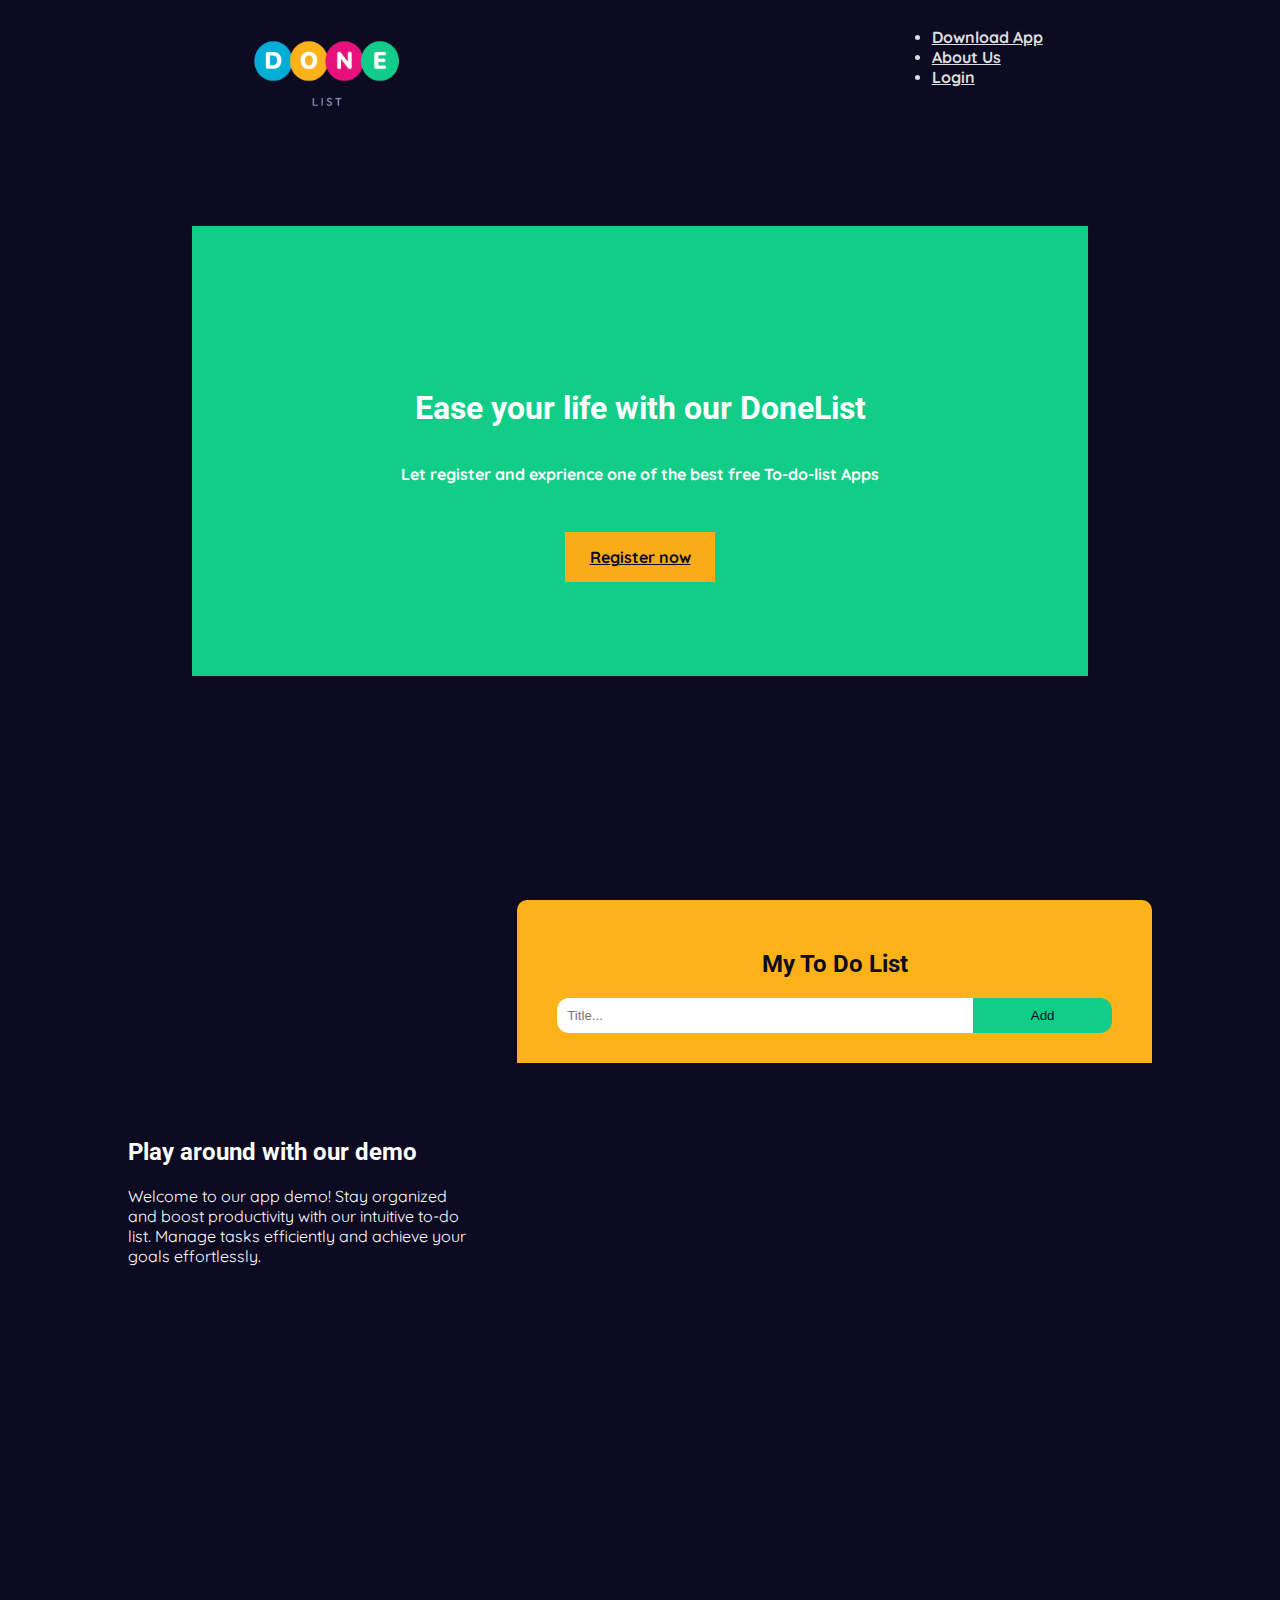
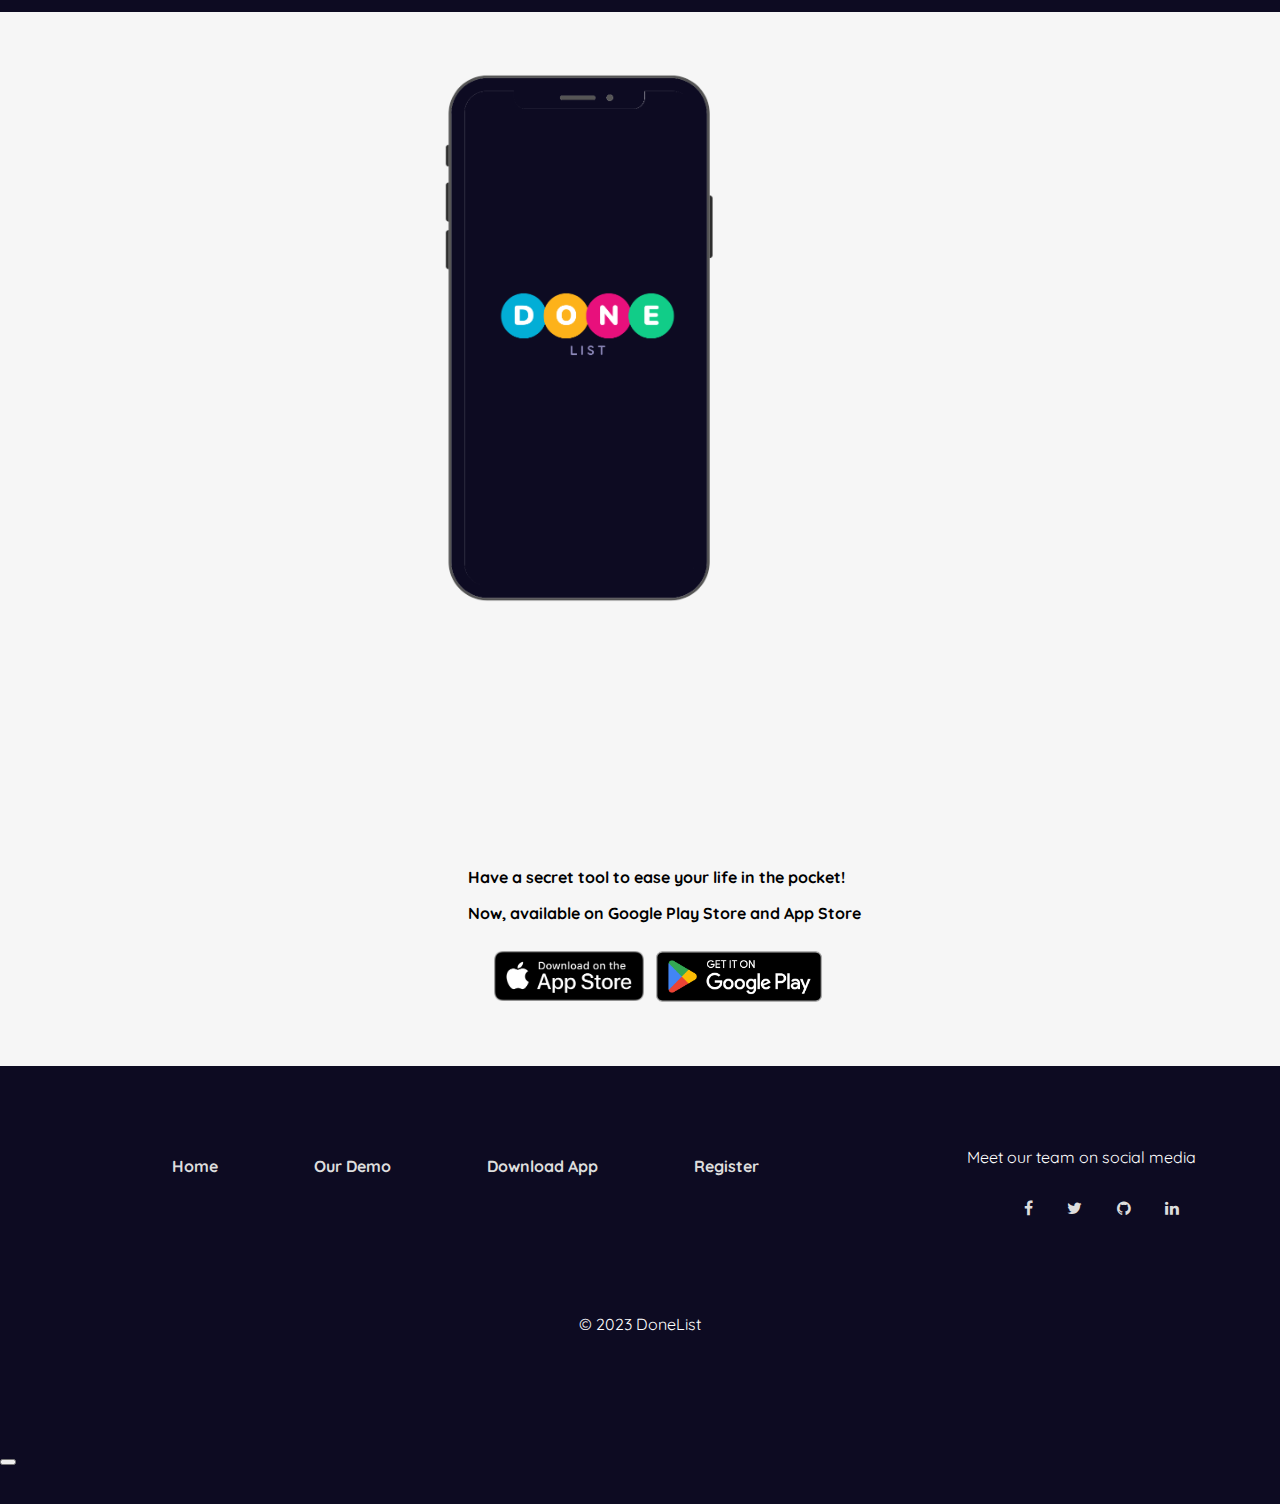
<file: index.html>
<!DOCTYPE html>
<html lang="en">
  <head>
    <meta charset="UTF-8" />
    <meta name="viewport" content="width=device-width, initial-scale=1.0" />
    <title>Document</title>
    <link
      href="https://cdn.jsdelivr.net/npm/bootstrap@5.3.1/dist/css/bootstrap.min.css"
      rel="stylesheet"
      integrity="sha384-4bw+/aepP/YC94hEpVNVgiZdgIC5+VKNBQNGCHeKRQN+PtmoHDEXuppvnDJzQIu9"
      crossorigin="anonymous"
    />
    <link
      rel="stylesheet"
      href="https://cdn.jsdelivr.net/npm/bootstrap-icons@1.10.5/font/bootstrap-icons.css"
    />
    <link rel="preconnect" href="https://fonts.googleapis.com" />
    <link rel="preconnect" href="https://fonts.gstatic.com" crossorigin />
    <link
      href="https://fonts.googleapis.com/css2?family=Quicksand:wght@300;700&family=Roboto:ital,wght@0,100;0,400;0,700;1,500&display=swap"
      rel="stylesheet"
    />
    <link
      rel="stylesheet"
      href="https://cdnjs.cloudflare.com/ajax/libs/font-awesome/4.7.0/css/font-awesome.min.css"
    />
    <link rel="stylesheet" href="style.css" />
  </head>
  <body>
    <header>
      <nav>
        <div class="logo-img">
          <a href="index.html"
            ><img
              src="images/small Logo.webp"
              alt="DoneList Logo"
              width="180px"
              height="80px"
          /></a>
        </div>
        <ul class="nav justify-content-end">
          <li class="nav-item">
            <a class="nav-link active" aria-current="page" href="#iphone-text"
              >Download App</a
            >
          </li>
          <li class="nav-item">
            <a class="nav-link" href="#">About Us</a>
          </li>
          <li class="nav-item">
            <a class="nav-link" class="btn" href="login.html">Login</a>
          </li>
        </ul>
      </nav>
    </header>
    <main>
      <div id="first-page">
        <div id="first-container">
          <h1>Ease your life with our DoneList</h1>
          <p>Let register and exprience one of the best free To-do-list Apps</p>
          <a href="#" class="btn">Register now</a>
        </div>
      </div>
      <div id="second-page">
        <div id="demo-text">
          <h2>Play around with our demo</h2>
          <p>
            Welcome to our app demo! Stay organized and boost productivity with
            our intuitive to-do list. Manage tasks efficiently and achieve your
            goals effortlessly.
          </p>
        </div>
        <div class="todo_wrapper">
          <form id="myDIV" class="header">
            <h2>My To Do List</h2>
            <input type="text" id="myInput" placeholder="Title..." />
            <!-- <input type="submit" hidden /> -->
            <button class="addBtn">Add</button>
          </form>

          <ul id="myUL"></ul>
        </div>
      </div>
      <div class="third-page">
        <div class="row">
          <div class="col-md-5" id="iphone-mockup">
            <img
              src="images/iphone-mockup-white.png"
              alt="iphone mockup for DoneList"
              width="320px"
              height="650px"
            />
          </div>
          <div class="col-md-7" id="mockup-text">
            <div id="iphone-text">
              <p>Have a secret tool to ease your life in the pocket!</p>
              <p>Now, available on Google Play Store and App Store</p>
            </div>
            <div id="btn-iphone">
              <img
                src="images/appstore.webp"
                alt="app store"
                width="150px"
                height="50px"
              />
              <img
                src="images/google_play.webp"
                alt="play store"
                width="190px"
                height="75px"
              />
            </div>
          </div>
        </div>
      </div>
    </main>
    <footer>
      <div class="footer-container">
        <div class="footer-list">
          <div class="footer-nav">
            <ul>
              <li><a href="#">Home</a></li>
              <li><a href="#">Our Demo</a></li>
              <li><a href="#">Download App</a></li>
              <li><a href="#">Register</a></li>
            </ul>
          </div>
          <div class="footer-social">
            <p>Meet our team on social media</p>
            <ul>
              <li>
                <a href="#" class="fa fa-facebook"></a>
              </li>
              <li>
                <a href="#" class="fa fa-twitter"></a>
              </li>
              <li>
                <a href="#" class="fa fa-github"></a>
              </li>
              <li>
                <a href="#" class="fa fa-linkedin"></a>
              </li>
            </ul>
          </div>
        </div>
        <div class="copyright"><p>&copy 2023 DoneList</p></div>
      </div>
    </footer>
    <!-- Modal -->
    <div
      class="modal fade"
      id="myModal"
      tabindex="-1"
      aria-labelledby="exampleModalLabel"
      aria-hidden="true"
    >
      <div class="modal-dialog">
        <div class="modal-content">
          <div class="modal-header">
            <h1 class="modal-title fs-5 text-danger" id="exampleModalLabel">
              No text for note given!
            </h1>
            <button
              type="button"
              class="btn-close"
              data-bs-dismiss="modal"
              aria-label="Close"
            ></button>
          </div>
          <div class="modal-body">
            Please enter text for your note in the input field
          </div>
          <div class="modal-footer">
            If you entered text and this message pops up: you entered html or
            javascript codes<strong>dont do it!</strong>
          </div>
        </div>
      </div>
    </div>
    <script
      src="https://cdn.jsdelivr.net/npm/bootstrap@5.3.1/dist/js/bootstrap.bundle.min.js"
      integrity="sha384-HwwvtgBNo3bZJJLYd8oVXjrBZt8cqVSpeBNS5n7C8IVInixGAoxmnlMuBnhbgrkm"
      crossorigin="anonymous"
    ></script>
    <script src="index.js"></script>
  </body>
</html>
</file>
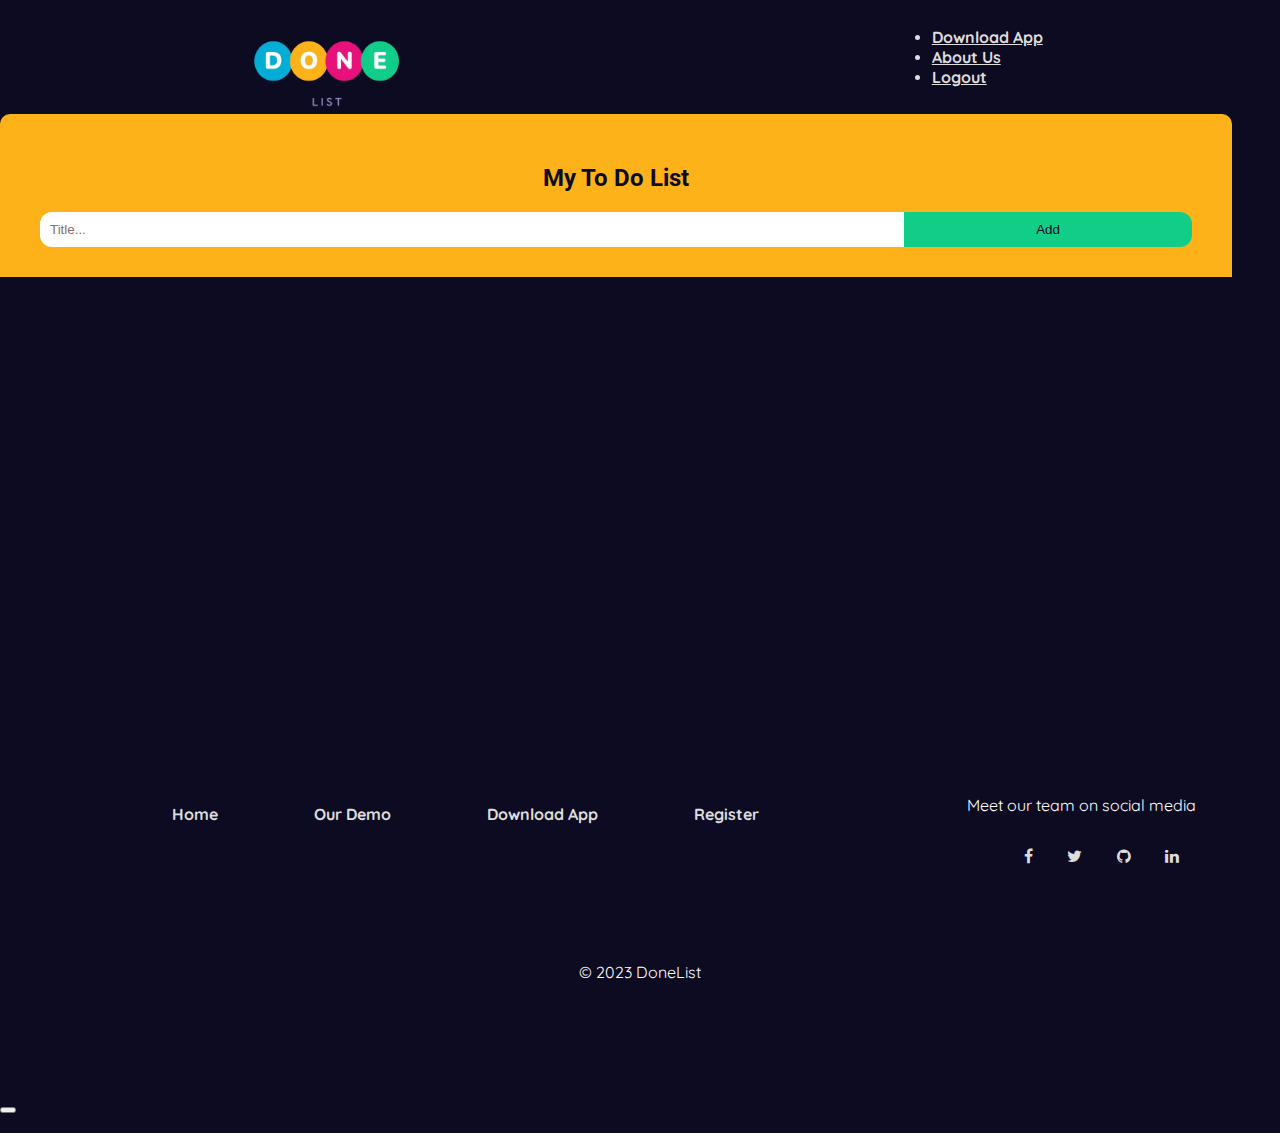
<file: logged_in.html>
<!DOCTYPE html>
<html lang="en">
  <head>
    <meta charset="UTF-8" />
    <meta name="viewport" content="width=device-width, initial-scale=1.0" />
    <title>Document</title>
    <link
      href="https://cdn.jsdelivr.net/npm/bootstrap@5.3.1/dist/css/bootstrap.min.css"
      rel="stylesheet"
      integrity="sha384-4bw+/aepP/YC94hEpVNVgiZdgIC5+VKNBQNGCHeKRQN+PtmoHDEXuppvnDJzQIu9"
      crossorigin="anonymous"
    />
    <link
      rel="stylesheet"
      href="https://cdn.jsdelivr.net/npm/bootstrap-icons@1.10.5/font/bootstrap-icons.css"
    />
    <link rel="preconnect" href="https://fonts.googleapis.com" />
    <link rel="preconnect" href="https://fonts.gstatic.com" crossorigin />
    <link
      href="https://fonts.googleapis.com/css2?family=Quicksand:wght@300;700&family=Roboto:ital,wght@0,100;0,400;0,700;1,500&display=swap"
      rel="stylesheet"
    />
    <link
      rel="stylesheet"
      href="https://cdnjs.cloudflare.com/ajax/libs/font-awesome/4.7.0/css/font-awesome.min.css"
    />
    <link rel="stylesheet" href="style.css" />
  </head>
  <body>
    <header>
      <nav>
        <div class="logo-img">
          <a href="#"
            ><img
              src="images/small Logo.webp"
              alt="DoneList Logo"
              width="180px"
              height="80px"
          /></a>
        </div>
        <ul class="nav justify-content-end">
          <li class="nav-item">
            <a class="nav-link active" aria-current="page" href="#iphone-text"
              >Download App</a
            >
          </li>
          <li class="nav-item">
            <a class="nav-link" href="#">About Us</a>
          </li>
          <li class="nav-item">
            <a class="nav-link" class="btn" href="login.html">Logout</a>
          </li>
        </ul>
      </nav>
    </header>
    <main>
      <div class="container">
        <div class="row">
          <div class="col">
            <div class="todo_wrapper">
              <form id="myDIV" class="header">
                <h2>My To Do List</h2>
                <input type="text" id="myInput" placeholder="Title..." />
                <!-- <input type="submit" hidden /> -->
                <button class="addBtn">Add</button>
              </form>
              <ul id="myUL"></ul>
            </div>
          </div>
        </div>
      </div>
    </main>
    <footer>
      <div class="footer-container">
        <div class="footer-list">
          <div class="footer-nav">
            <ul>
              <li><a href="#">Home</a></li>
              <li><a href="#">Our Demo</a></li>
              <li><a href="#">Download App</a></li>
              <li><a href="#">Register</a></li>
            </ul>
          </div>
          <div class="footer-social">
            <p>Meet our team on social media</p>
            <ul>
              <li>
                <a href="#" class="fa fa-facebook"></a>
              </li>
              <li>
                <a href="#" class="fa fa-twitter"></a>
              </li>
              <li>
                <a href="#" class="fa fa-github"></a>
              </li>
              <li>
                <a href="#" class="fa fa-linkedin"></a>
              </li>
            </ul>
          </div>
        </div>
        <div class="copyright"><p>&copy 2023 DoneList</p></div>
      </div>
    </footer>
    <!-- Modal -->
    <div
      class="modal fade"
      id="myModal"
      tabindex="-1"
      aria-labelledby="exampleModalLabel"
      aria-hidden="true"
    >
      <div class="modal-dialog">
        <div class="modal-content">
          <div class="modal-header">
            <h1 class="modal-title fs-5 text-danger" id="exampleModalLabel">
              No text for note given!
            </h1>
            <button
              type="button"
              class="btn-close"
              data-bs-dismiss="modal"
              aria-label="Close"
            ></button>
          </div>
          <div class="modal-body">
            Please enter text for your note in the input field
          </div>
          <div class="modal-footer"></div>
        </div>
      </div>
    </div>
    <script
      src="https://cdn.jsdelivr.net/npm/bootstrap@5.3.1/dist/js/bootstrap.bundle.min.js"
      integrity="sha384-HwwvtgBNo3bZJJLYd8oVXjrBZt8cqVSpeBNS5n7C8IVInixGAoxmnlMuBnhbgrkm"
      crossorigin="anonymous"
    ></script>
    <script src="logged_in.js"></script>
  </body>
</html>
</file>
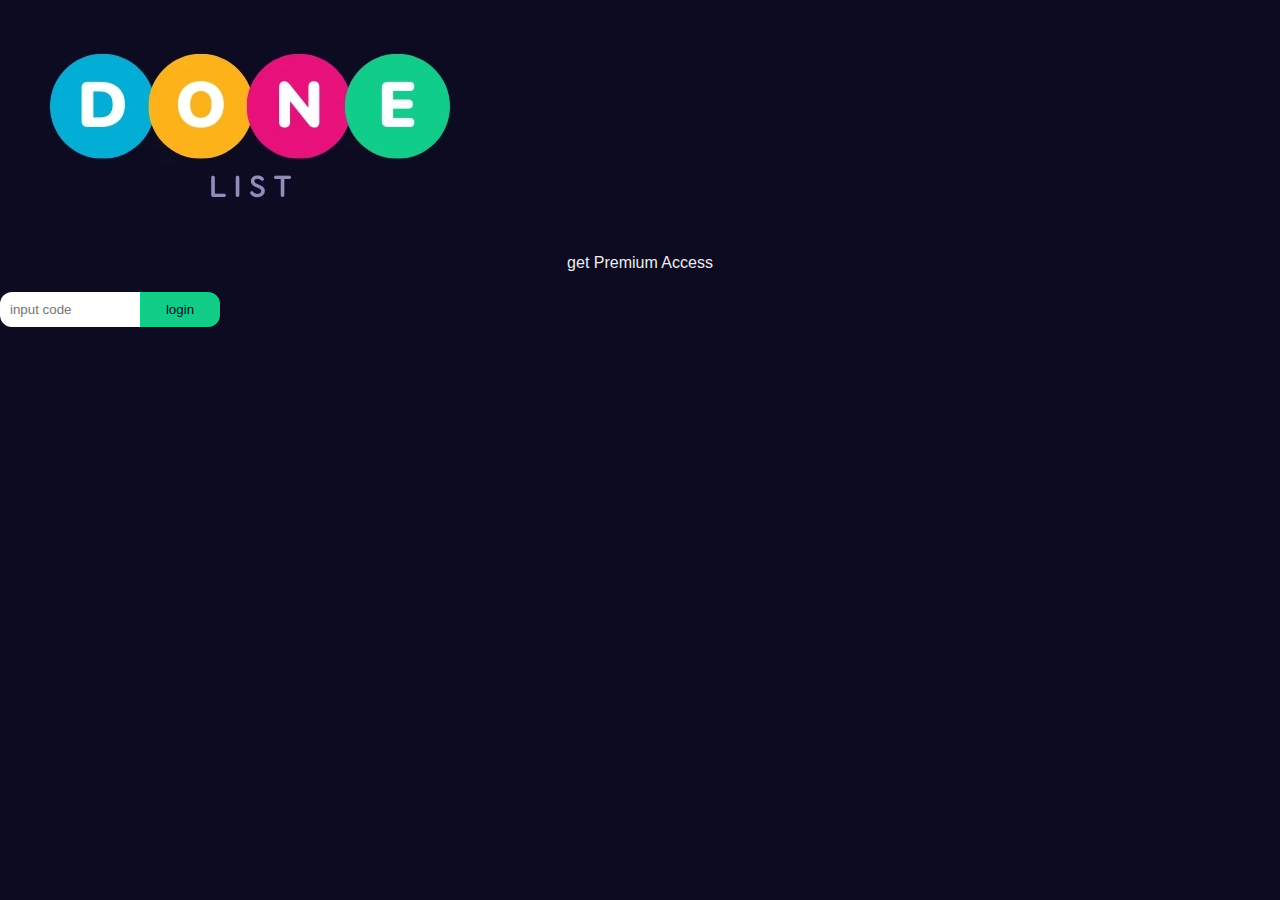
<file: login.html>
<!DOCTYPE html>
<html lang="en">
<head>
    <meta charset="UTF-8">
    <meta name="viewport" content="width=device-width, initial-scale=1.0">
    <link
      href="https://cdn.jsdelivr.net/npm/bootstrap@5.3.1/dist/css/bootstrap.min.css"
      rel="stylesheet"
      integrity="sha384-4bw+/aepP/YC94hEpVNVgiZdgIC5+VKNBQNGCHeKRQN+PtmoHDEXuppvnDJzQIu9"
      crossorigin="anonymous"
    />
    <link rel="stylesheet" href="login.css" />
    <title>Donelist-Login</title>
</head>
<body>
    
    <main>

        <div class="container">
            <div class="row">
                <div class="col text-center">
                    <a href="index.html">
                    <img src="images/DoneList.webp" alt="Donelist-Logo">
                    </a>
                </div>
                <div class="row login-row g-0">
                    <label class="premium">get Premium Access</label>
                        <div class="col d-flex justify-content-end login">
                            <input type="password" class="input-code" placeholder="input code" />
                        </div>
                        <div class="col">
                            <button class="login-btn" id="login-btn">login</button>
                    </div>
                </div>
            </div>
        </div>

    </main>
    <script src="login.js"></script>
</body>
</html>
</file>
<file: style.css>
/* Include the padding and border in an element's total width and height */
:root {
  /*  CSS Color Variables 
    * usage example: use "var(--dl-color1);" in a color css rule 
  */
  --dl-color1: #02aed6;
  --dl-color2: #fdb21a;
  --dl-color3: #e8107c;
  --dl-color4: #11cd88;
  --dl-color5: #0d0b22;
  --dl-colorEven: #eeeeee;
  --dl-colorOdd: #f9f9f9;
  --dl-colorHover: #dddddd;
  --dl-colorchkd: #888888;
  --dl-text-light: #ffffff; /* light textcolor */
  --dl-text-dark: var(--dl-color5); /* dark textcolor */
}

body {
  background-color: var(--dl-color5);
  font-family: "Quicksand", sans-serif;
  font-family: "Roboto", sans-serif;
  box-sizing: border-box;
  margin: 0;
  color: var(--dl-text-light);
  scroll-behavior: smooth;
}

* {
  box-sizing: border-box;
}

p {
  font-family: "Quicksand", sans-serif;
}
h1,
h2 {
  font-family: "Roboto", sans-serif;
  font-weight: bold;
}
a {
  font-family: "Quicksand", sans-serif;
}
/* Style navi & footer*/

nav {
  display: flex;
  justify-content: space-around;
  align-items: center;
}

.logo-img {
  padding-left: 0;
}

nav ul .nav-item {
  background-color: #0d0b22;
  color: var(--dl-colorHover);
}
nav ul .nav-item a {
  color: var(--dl-colorHover);
  font-weight: bold;
  font-family: "Quicksand", sans-serif;
}

main {
  width: 100%;
}
#first-page {
  padding: 7rem 0;
  height: 80%;

  display: flex;
  justify-content: center;
  align-items: center;
}
.logo-img {
  padding-top: 30px;
}
#first-container {
  display: flex;
  flex-direction: column;
  justify-content: center;
  align-items: center;
  width: 70%;
  height: 450px;
  background-color: #11cd88;
  padding-top: 3rem;
}
.btn {
  background-color: #faab18;
  color: var(--dl-color5);
  font-family: "Quicksand", sans-serif;
  font-weight: bold;
  border: none;
  width: 150px;
  height: 50px;
  display: flex;
  justify-content: center;
  align-items: center;
}
#first-container p {
  font-weight: bold;
  font-family: "Quicksand", sans-serif;
  padding-bottom: 2rem;
}

#second-page {
  padding: 7rem 5rem;
  height: 100%;
  display: flex;
  justify-content: space-between;
  align-items: center;
}

#demo-text {
  padding: 0 3rem;
  width: 60%;
}

.third-page {
  height: auto;
  display: flex;
  align-items: center;
  justify-content: center;
  background-color: #f6f6f6;
}

#mockup-text {
  padding-left: 3rem;
  padding-top: 30%;
  display: flex;
  flex-direction: column;
  align-items: center;
  justify-content: center;
  height: 400px;
}
#iphone-text {
  color: black;
  font-size: 1rem;
  font-weight: bold;
}
#btn-iphone {
  display: flex;
  justify-content: center;
  align-items: center;
  padding-left: 0px;
}
.footer-container {
  height: 300px;
  display: flex;
  flex-direction: column;
  justify-content: center;
  align-items: center;
}
.footer-list {
  display: flex;
  justify-content: space-between;
  align-items: center;
}
.footer-social {
  padding-left: 10rem;
  padding-top: 3rem;
}
.footer-nav ul {
  display: flex;
  flex-direction: row;
  justify-content: space-around;
  align-items: center;
}
.footer-social ul {
  display: flex;
  justify-content: space-around;
  align-items: flex-end;
}

.footer-list li {
  list-style: none;
  padding: 3rem;
  font-weight: bold;
}

.footer-social li {
  padding: 1rem;
}

.footer-list a {
  color: #ddd;
  text-decoration: none;
}
.copyright {
  padding-top: 3rem;
}

/* Style the header */
.todo_wrapper > .header {
  background-color: var(--dl-color2);
  padding: 30px 40px;
  color: var(--dl-text-light);
  text-align: center;
}
/* Clear floats after the header */

.todo_wrapper > form {
  padding: 0;
  margin: 0;
  border-radius: 10px 10px 0 0;
}
#myDIV > h2 {
  color: var(--dl-color5);
  font-weight: bold;
}
/* Remove margins and padding from the list */
#myUL {
  margin: 0;
  padding: 0;
  list-style-type: none;
  color: var(--dl-color5);
}
#myUL .d-flex {
  justify-content: space-between;
}
/* Style the list items */
#myUL > li {
  /* cursor: pointer; */
  position: relative;
  font-size: 1.1em;
  padding: 12px 8px 12px 40px;
  background: var(--dl-colorEven);
  transition: 0.2s;
  /* make the list items unselectable */
  -webkit-user-select: none;
  -moz-user-select: none;
  -ms-user-select: none;
  user-select: none;
}
/* Set all odd list items to a different color (zebra-stripes) */
#myUL li:nth-child(odd) {
  background: var(--dl-colorOdd);
}
/* Darker background-color on hover */
#myUL li:hover {
  background: var(--dl-colorHover);
}
/* When clicked on, add a background color and strike out text */
#myUL li.checked .noteText {
  color: var(--dl-text-light);
  text-decoration: line-through;
}
#myUL li.checked {
  background: var(--dl-colorchkd);
}
#myUL li.checked .icons {
  color: var(--dl-text-light);
}
/* Style the CRUD buttons */
#myUL .icons {
  padding-right: 0px;
  letter-spacing: 0.4em;
  width: 75px;
}
#myUL .noteText {
  display: inline-block;
}
#myUL .icons i {
  cursor: pointer;
}
#myUL .btn {
  background-color: transparent;
}
#myUL .bi-circle,
#myUL .bi-check-circle {
  cursor: pointer;
  margin: 0;
  padding: 0;
  position: absolute;
  left: 10px;
  height: 25px;
  width: 25px;
}
#myUL li.checked button .hide {
  cursor: pointer;
  color: var(--dl-color5);
  background-color: transparent;
}
/* Style the input */
#myDIV input {
  margin: 0;
  width: 75%;
  padding: 10px;
  float: left;
  border-radius: 12px 0 0 12px;
  border: 0;
}

/* Style the "Add" button */
#myDIV .addBtn {
  padding: 10px;
  width: 25%;
  background: var(--dl-color4);
  color: var(--dl-color5);
  text-align: center;
  cursor: pointer;
  transition: 0.3s;
  border-radius: 0 12px 12px 0;
  border: 0;
}

#myDIV .addBtn:hover {
  background-color: var(--dl-color3);
}

#myModal {
  color: var(--dl-color5);
}

.todo_wrapper {
  width: 100%;
  padding-right: 3rem;
  min-height: 600px;
}
</file>
<file: login.css>
*{
    padding:0;
    margin:0;
}

:root {
    --dl-color1: #02aed6;
    --dl-color2: #fdb21a;
    --dl-color3: #e8107c;
    --dl-color4: #11cd88;
    --dl-color5: #0d0b22;
    --dl-colorEven: #eeeeee;
    --dl-colorOdd: #f9f9f9;
    --dl-colorHover: #dddddd;
    --dl-colorchkd: #888888;
    --dl-text-light: #ffffff;
    --dl-text-dark: var(--dl-color5); 
  }

body{
    background-color: var(--dl-color5);
    font-family: "Quicksand", sans-serif;
}

.login{
  max-width: 75%;
}

.input-code {
    margin: 0;
    padding: 10px;
    width: 120px;
    float: left;
    border-radius: 12px 0 0 12px;
    border: 0;
  }
  
  .login-btn {
    padding: 10px;
    width: 80px;
    background: var(--dl-color4);
    color: var(--dl-color5);
    text-align: center;
    cursor: pointer;
    transition: 0.3s;
    border-radius: 0 12px 12px 0;
    border: 0;
  }

  .login-row{
    margin: 0;
    padding: 0;
  }

  .login-btn:hover {
    background-color: var(--dl-color3);
  }

  .premium{
    color: var(--dl-colorEven);
    display: flex;
    justify-content: center;
    margin-bottom: 20px;;
  }
</file>
